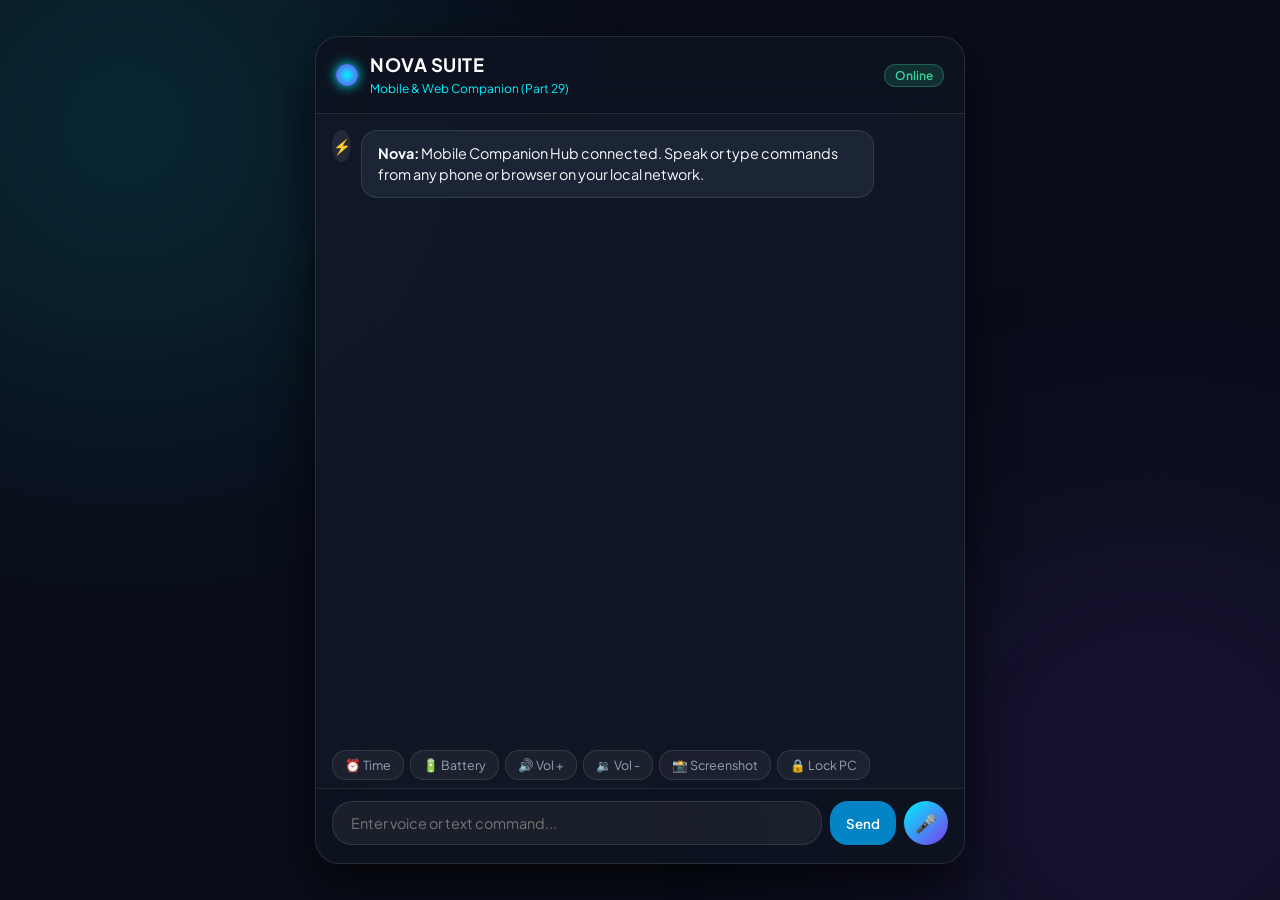
<file: static/index.html>
<!DOCTYPE html>
<html lang="en">
<head>
    <meta charset="UTF-8">
    <meta name="viewport" content="width=device-width, initial-scale=1.0">
    <title>Nova Suite - Mobile Companion Dashboard</title>
    <link rel="stylesheet" href="style.css">
    <link rel="preconnect" href="https://fonts.googleapis.com">
    <link rel="preconnect" href="https://fonts.gstatic.com" crossorigin>
    <link href="https://fonts.googleapis.com/css2?family=Plus+Jakarta+Sans:wght@400;500;600;700&display=swap" rel="stylesheet">
</head>
<body>
    <div class="ambient-glow glow-blue"></div>
    <div class="ambient-glow glow-purple"></div>

    <div class="companion-container">
        <header class="companion-header">
            <div class="brand-box">
                <div class="pulse-orb"></div>
                <div>
                    <h2>NOVA SUITE</h2>
                    <span class="sub-text">Mobile & Web Companion (Part 29)</span>
                </div>
            </div>
            <div class="status-badge" id="connStatus">Online</div>
        </header>

        <main class="companion-stream" id="chatStream">
            <div class="msg assistant-msg">
                <div class="avatar">⚡</div>
                <div class="bubble">
                    <strong>Nova:</strong> Mobile Companion Hub connected. Speak or type commands from any phone or browser on your local network.
                </div>
            </div>
        </main>

        <div class="quick-pills">
            <button class="pill" data-cmd="What time is it?">⏰ Time</button>
            <button class="pill" data-cmd="Check battery">🔋 Battery</button>
            <button class="pill" data-cmd="Volume up">🔊 Vol +</button>
            <button class="pill" data-cmd="Volume down">🔉 Vol -</button>
            <button class="pill" data-cmd="Take a screenshot">📸 Screenshot</button>
            <button class="pill" data-cmd="Lock my PC">🔒 Lock PC</button>
        </div>

        <footer class="companion-input-bar">
            <input type="text" id="cmdInput" placeholder="Enter voice or text command..." autocomplete="off">
            <button id="sendBtn">Send</button>
            <button id="micBtn" class="mic-btn" title="Voice Input">🎤</button>
        </footer>
    </div>

    <script src="script.js"></script>
</body>
</html>
</file>
<file: static/style.css>
:root {
    --bg-dark: #0a0e1a;
    --card-surface: rgba(18, 24, 38, 0.85);
    --border: rgba(255, 255, 255, 0.1);
    --primary: #00f2fe;
    --primary-glow: #4facfe;
    --text-main: #f8fafc;
    --text-muted: #94a3b8;
}

* {
    margin: 0;
    padding: 0;
    box-sizing: border-box;
    font-family: 'Plus Jakarta Sans', sans-serif;
}

body {
    background-color: var(--bg-dark);
    color: var(--text-main);
    min-height: 100vh;
    display: flex;
    justify-content: center;
    align-items: center;
    position: relative;
    overflow: hidden;
}

.ambient-glow {
    position: fixed;
    width: 450px;
    height: 450px;
    border-radius: 50%;
    filter: blur(140px);
    opacity: 0.18;
    pointer-events: none;
}
.glow-blue { top: -100px; left: -100px; background: #00f2fe; }
.glow-purple { bottom: -100px; right: -100px; background: #7c3aed; }

.companion-container {
    width: 100%;
    max-width: 650px;
    height: 92vh;
    display: flex;
    flex-direction: column;
    background: var(--card-surface);
    border: 1px solid var(--border);
    border-radius: 24px;
    backdrop-filter: blur(30px);
    box-shadow: 0 20px 50px rgba(0, 0, 0, 0.7);
    overflow: hidden;
}

.companion-header {
    display: flex;
    justify-content: space-between;
    align-items: center;
    padding: 16px 20px;
    border-bottom: 1px solid var(--border);
    background: rgba(10, 14, 26, 0.5);
}

.brand-box {
    display: flex;
    align-items: center;
    gap: 12px;
}
.brand-box h2 {
    font-size: 1.15rem;
    font-weight: 700;
    letter-spacing: 0.5px;
    color: #fff;
}
.sub-text {
    font-size: 0.75rem;
    color: var(--primary);
}

.pulse-orb {
    width: 22px;
    height: 22px;
    border-radius: 50%;
    background: radial-gradient(circle, #00f2fe 0%, #7c3aed 100%);
    box-shadow: 0 0 12px #00f2fe;
    animation: orbPulse 2s infinite ease-in-out;
}
@keyframes orbPulse {
    0%, 100% { transform: scale(1); opacity: 0.8; }
    50% { transform: scale(1.15); opacity: 1; }
}

.status-badge {
    font-size: 0.75rem;
    font-weight: 600;
    background: rgba(52, 211, 153, 0.15);
    color: #34d399;
    border: 1px solid rgba(52, 211, 153, 0.3);
    padding: 3px 10px;
    border-radius: 12px;
}

.companion-stream {
    flex: 1;
    overflow-y: auto;
    padding: 16px;
    display: flex;
    flex-direction: column;
    gap: 14px;
}

.msg {
    display: flex;
    gap: 10px;
    max-width: 88%;
}
.user-msg {
    align-self: flex-end;
    flex-direction: row-reverse;
}
.assistant-msg {
    align-self: flex-start;
}
.avatar {
    width: 32px;
    height: 32px;
    border-radius: 50%;
    background: rgba(255, 255, 255, 0.08);
    display: flex;
    align-items: center;
    justify-content: center;
    font-size: 0.9rem;
}
.bubble {
    padding: 12px 16px;
    border-radius: 16px;
    font-size: 0.9rem;
    line-height: 1.45;
}
.assistant-msg .bubble {
    background: rgba(30, 41, 59, 0.85);
    border: 1px solid var(--border);
    color: #f8fafc;
}
.user-msg .bubble {
    background: linear-gradient(135deg, #0284c7 0%, #7c3aed 100%);
    color: #fff;
}

.quick-pills {
    display: flex;
    gap: 6px;
    padding: 8px 16px;
    overflow-x: auto;
    flex-shrink: 0;
}
.quick-pills::-webkit-scrollbar { display: none; }
.pill {
    background: rgba(255, 255, 255, 0.05);
    border: 1px solid var(--border);
    color: var(--text-muted);
    padding: 6px 12px;
    border-radius: 14px;
    font-size: 0.78rem;
    cursor: pointer;
    white-space: nowrap;
}
.pill:hover {
    color: #fff;
    border-color: var(--primary);
}

.companion-input-bar {
    display: flex;
    gap: 8px;
    padding: 12px 16px 18px;
    border-top: 1px solid var(--border);
    background: rgba(10, 14, 26, 0.5);
}
.companion-input-bar input {
    flex: 1;
    background: rgba(255, 255, 255, 0.06);
    border: 1px solid var(--border);
    border-radius: 20px;
    padding: 12px 18px;
    color: #fff;
    outline: none;
    font-size: 0.9rem;
}
.companion-input-bar button {
    background: #0284c7;
    color: #fff;
    border: none;
    border-radius: 18px;
    padding: 0 16px;
    font-weight: 600;
    cursor: pointer;
}
.mic-btn {
    width: 44px;
    height: 44px;
    border-radius: 50% !important;
    padding: 0 !important;
    display: flex;
    align-items: center;
    justify-content: center;
    font-size: 1.1rem;
    background: linear-gradient(135deg, #00f2fe 0%, #7c3aed 100%) !important;
}
</file>
